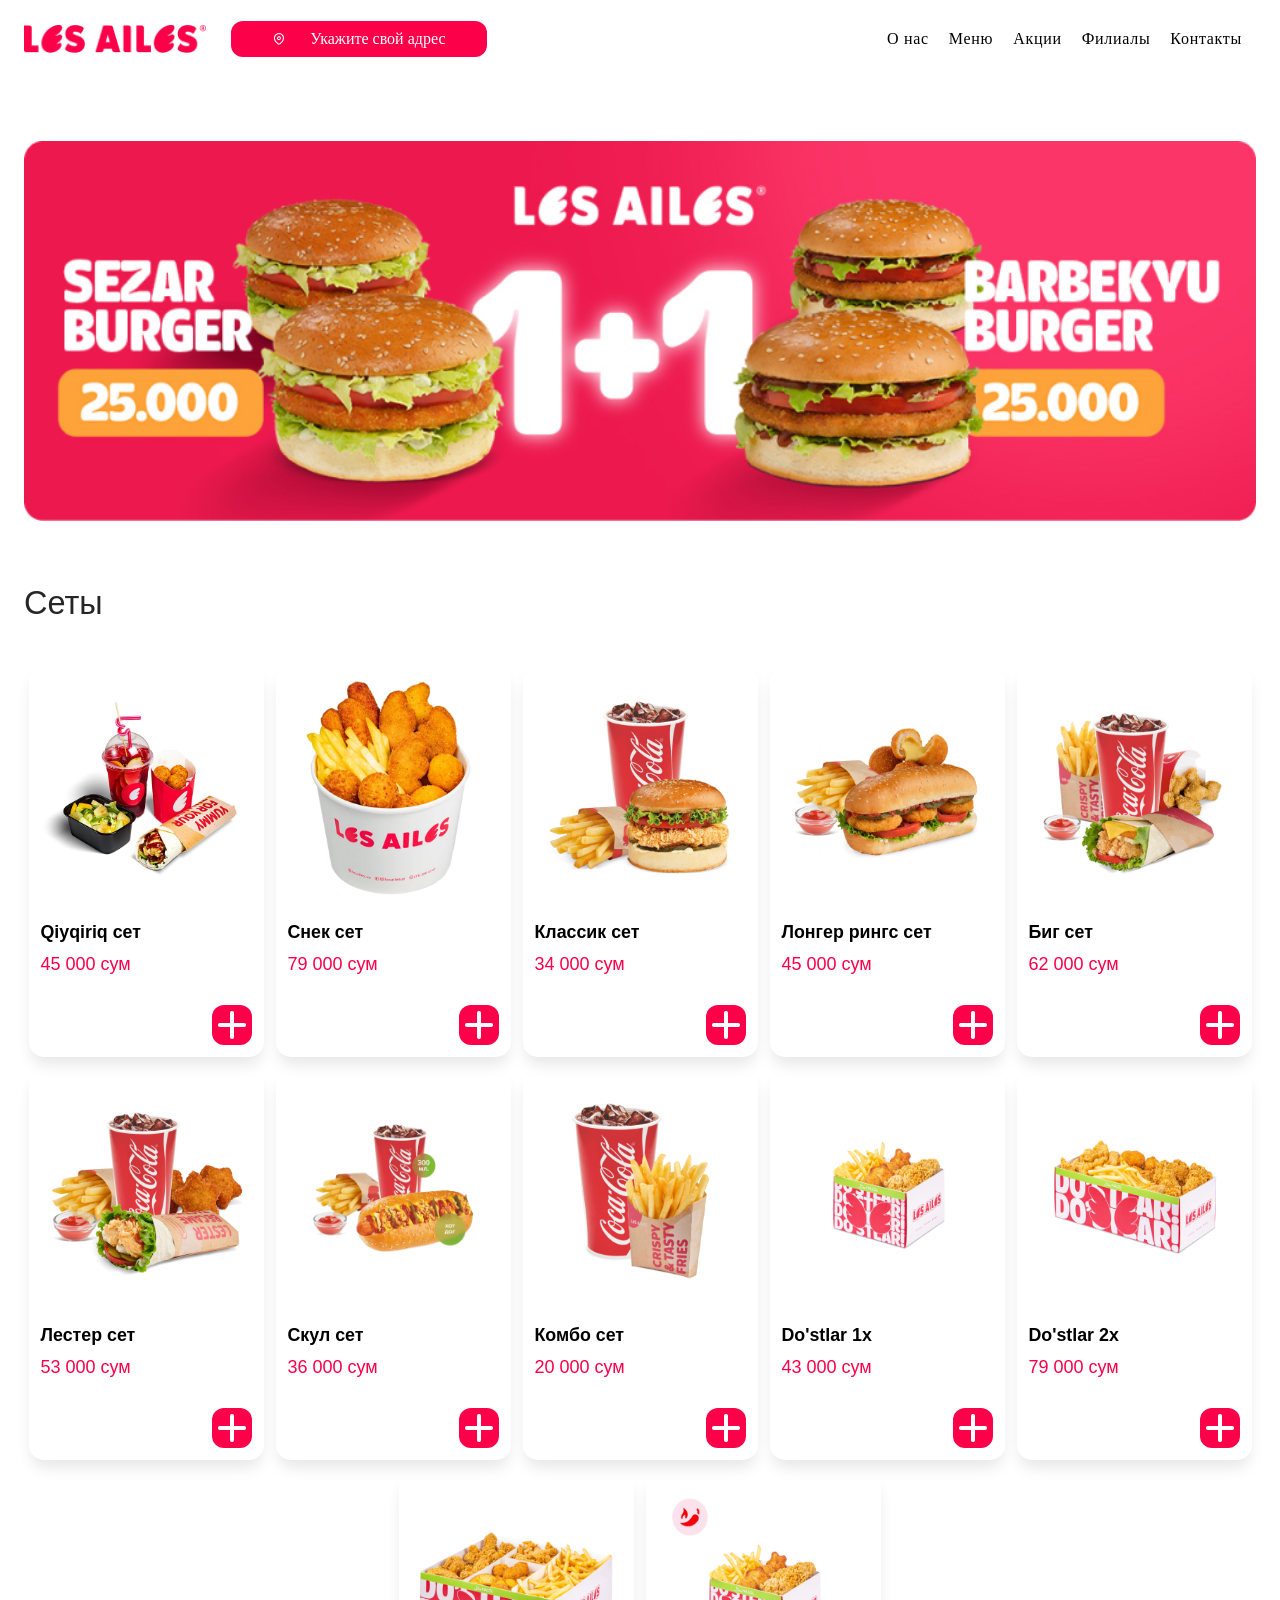
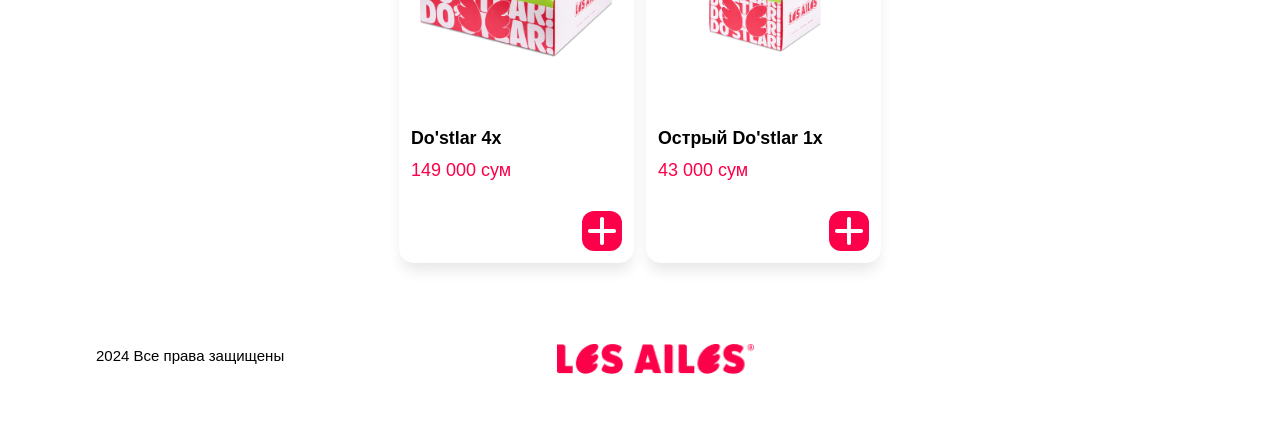
<file: index.html>
<!DOCTYPE html>
<html lang="en">

<head>
    <meta charset="UTF-8">
    <meta name="viewport" content="width=device-width, initial-scale=1.0">
    <title>LES AILES</title>
    <link rel="stylesheet" href="burger.css">
    <link rel="icon"
        href="[data-uri]">
</head>

<body>
    <header>
        <nav>
            <div id="df1">
                <img class="header_logo" height="28px" src="./imgs/header_logo.png" alt="">
                <div class="adres"> <img class="img1" src="./imgs/location.png" alt="">
                    <p class="adres_p">Укажите свой адрес</p>
                </div>
            </div>
            <ul class="nav">
                <li>O нас</li>
                <li>Меню</li>
                <li>Акции</li>
                <li>Филиалы</li>
                <li>Контакты</li>
            </ul>
            <img class="b_menu" src="/imgs/b_menu.svg" alt="">
        </nav>
    </header>
    <main>
        <div class="center"> <img class="B1_1" src="./imgs/Container.png" alt="">
            <img class="c2" src="./imgs/container2.jpg" alt="">
            <img class="c3" src="/imgs/container3.jpg" alt="">
        </div>
        <h1 class="Ceti">Сеты</h1>

        <section class="s1">
            <!-- box1 -->
            <div class="box"><img class="imgs" src="./imgs/qiyqiriq set.png">
                <p class="p1">Qiyqiriq сет</p>
                <p class="p2">45 000 сум</p>
                <div class="end">
                    <div class="x"><img class="swap1" src="./imgs/plus red.svg" alt=""><img src="./imgs/+.png"></div>
                </div>
            </div>

            <!-- box2 -->
            <div class="box"><img class="imgs" src="./imgs/snek.png">
                <p class="p1"> Снек сет</p>
                <p class="p2">79 000 сум</p>
                <div class="end">
                    <div class="x"><img class="swap1" src="./imgs/plus red.svg" alt=""><img src="./imgs/+.png"></div>
                </div>
            </div>

            <!-- box3 -->
            <div class="box"><img class="imgs" src="./imgs/klassik.png">
                <p class="p1">Классик сет</p>
                <p class="p2">34 000 сум</p>
                <div class="end">
                    <div class="x"><img class="swap1" src="./imgs/plus red.svg" alt=""><img src="./imgs/+.png"></div>
                </div>
            </div>

            <!-- box4 -->
            <div class="box"><img class="imgs" src="./imgs/longer.png">
                <p class="p1">Лонгер рингс сет</p>
                <p class="p2">45 000 сум</p>
                <div class="end">
                    <div class="x"><img class="swap1" src="./imgs/plus red.svg" alt=""><img src="./imgs/+.png"></div>
                </div>
            </div>
            <!-- box5 -->
            <div class="box"><img class="imgs" src="./imgs/big.png">
                <p class="p1">Биг сет</p>
                <p class="p2">62 000 сум</p>
                <div class="end">
                    <div class="x"><img class="swap1" src="./imgs/plus red.svg" alt=""><img src="./imgs/+.png"></div>
                </div>
            </div>
            <!-- box6 -->
            <div class="box"><img class="imgs" src="./imgs/lester.png">
                <p class="p1">Лестер сет</p>
                <p class="p2">53 000 сум</p>
                <div class="end">
                    <div class="x"><img class="swap1" src="./imgs/plus red.svg" alt=""><img src="./imgs/+.png"></div>
                </div>
            </div>
            <!-- box7 -->
            <div class="box"><img class="imgs" src="./imgs/skul.png">
                <p class="p1">Скул сет</p>
                <p class="p2">36 000 сум</p>
                <div class="end">
                    <div class="x"><img class="swap1" src="./imgs/plus red.svg" alt=""><img src="./imgs/+.png"></div>
                </div>
            </div>
            <!-- box8 -->
            <div class="box"><img class="imgs" src="./imgs/kombo set bolshoy.png">
                <p class="p1">Комбо сет</p>
                <p class="p2">20 000 сум</p>
                <div class="end">
                    <div class="x"><img class="swap1" src="./imgs/plus red.svg" alt=""><img src="./imgs/+.png"></div>
                </div>
            </div>
            <!-- box9 -->
            <div class="box"><img class="imgs" src="./imgs/dostlar 1.png">
                <p class="p1">Do'stlar 1x</p>
                <p class="p2">43 000 сум</p>
                <div class="end">
                    <div class="x"><img class="swap1" src="./imgs/plus red.svg" alt=""><img src="./imgs/+.png"></div>
                </div>
            </div>
            <!-- box10 -->
            <div class="box"><img class="imgs" src="./imgs/dostlar 2.png">
                <p class="p1">Do'stlar 2x</p>
                <p class="p2">79 000 сум</p>
                <div class="end">
                    <div class="x"><img class="swap1" src="./imgs/plus red.svg" alt=""><img src="./imgs/+.png"></div>
                </div>
            </div>
            <!-- box11 -->
            <div class="box"><img class="imgs" src="./imgs/dostlar 4.png">
                <p class="p1">Do'stlar 4x</p>
                <p class="p2">149 000 сум</p>
                <div class="end">
                    <div class="x"><img class="swap1" src="./imgs/plus red.svg" alt=""><img src="./imgs/+.png"></div>
                </div>
            </div>
            <!-- box12 -->
            <div class="box"><img class="imgs" src="./imgs/achiq dost.png">
                <p class="p1">Острый Do'stlar 1x</p>
                <p class="p2">43 000 сум</p>
                <div class="end">
                    <div class="x"><img class="swap1" src="./imgs/plus red.svg" alt=""><img src="./imgs/+.png"></div>
                </div>
            </div>
        </section>
    </main>
    <footer>
        <p class="footer_p">2024 Bce права защищены</p>
        <img class="footer_logo" src="./imgs/header_logo.png" alt="">
    </footer>
</body>

</html>
</file>
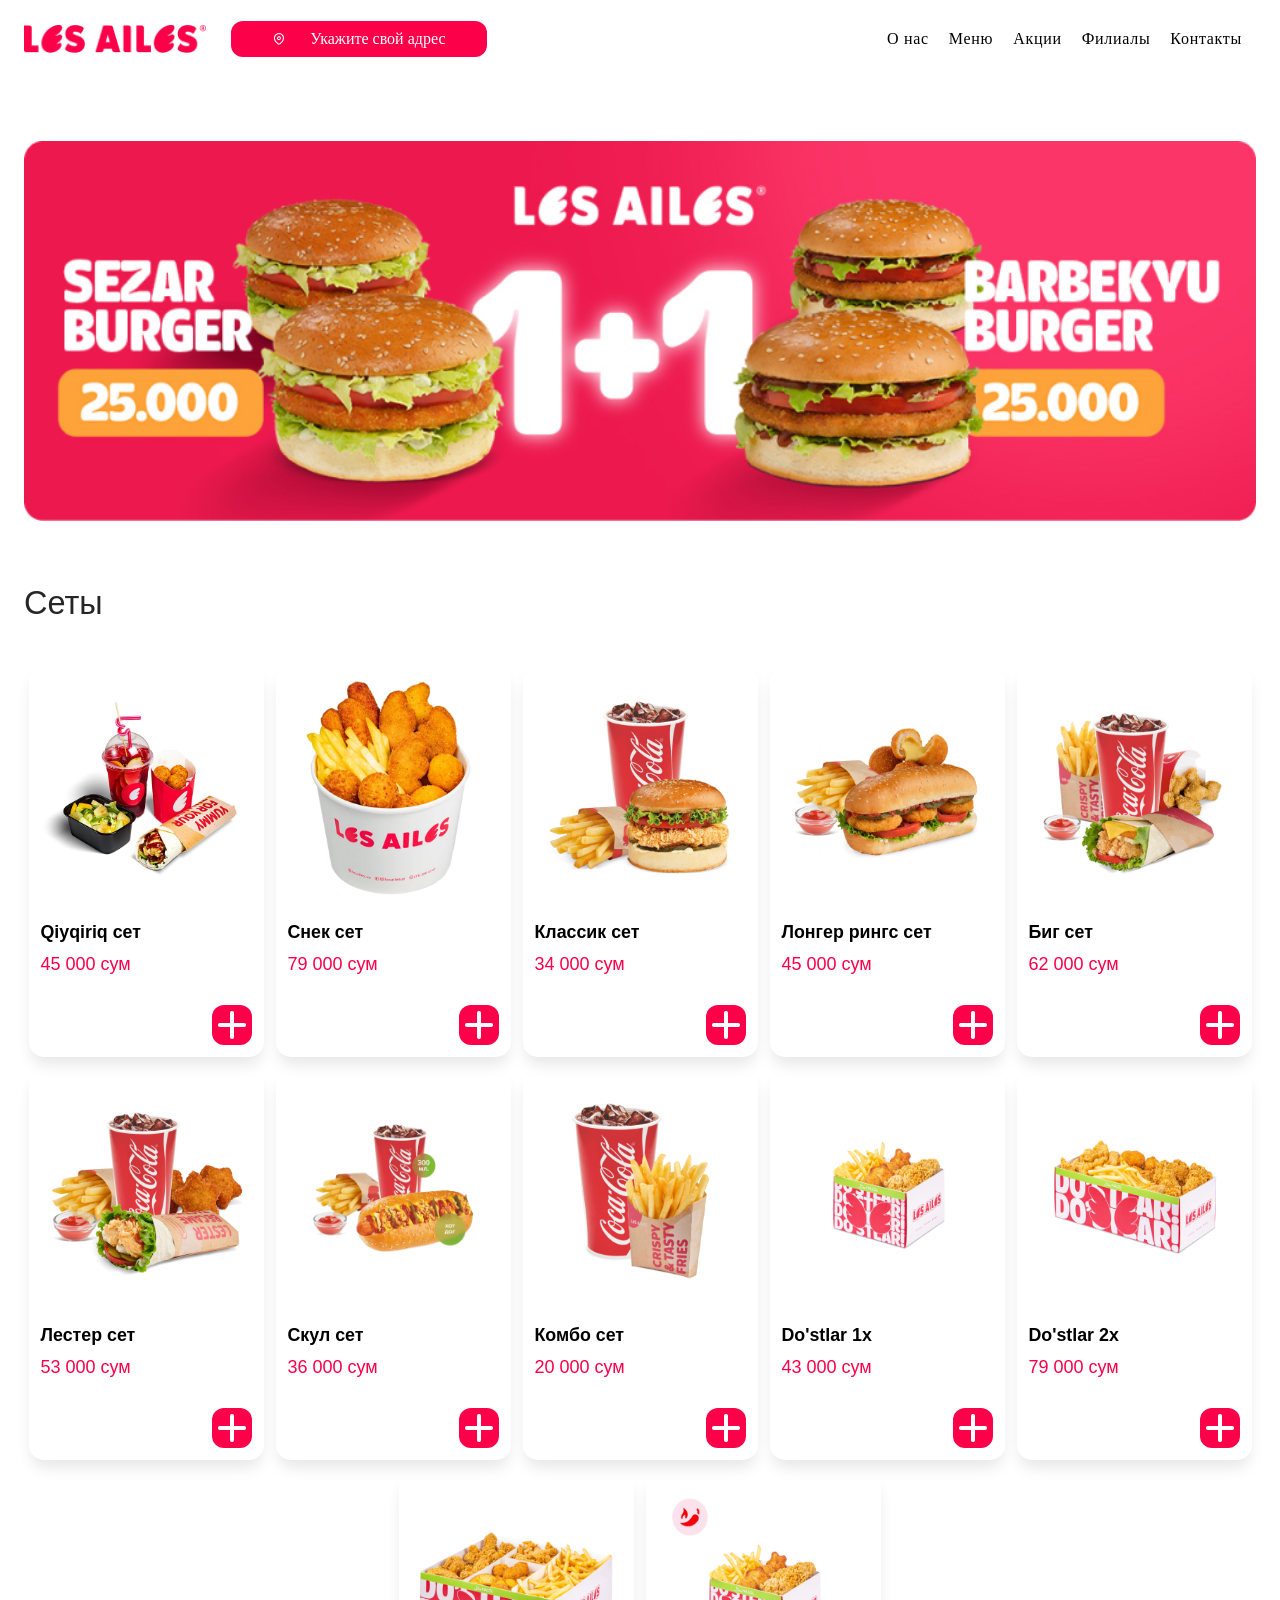
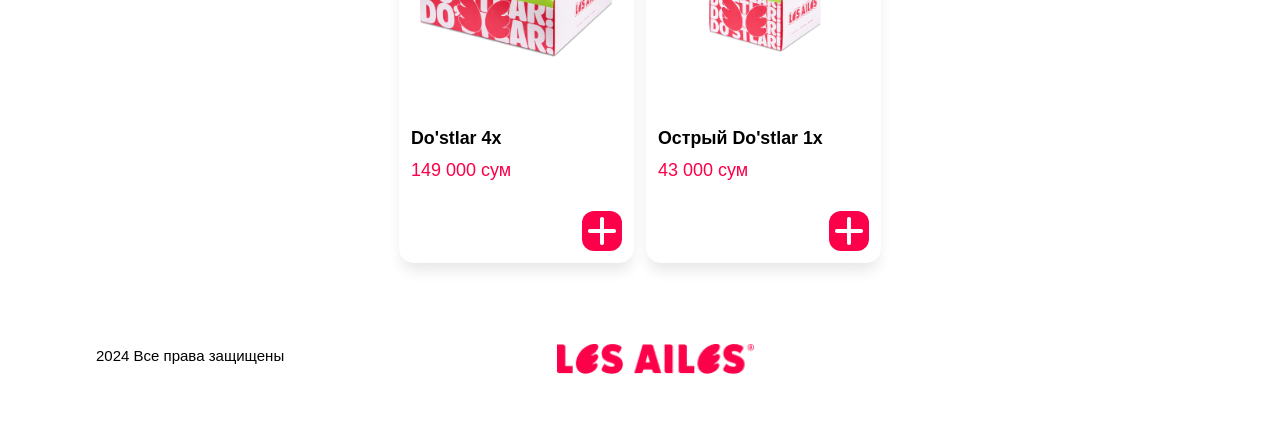
<file: burger.html>
<!DOCTYPE html>
<html lang="en">

<head>
    <meta charset="UTF-8">
    <meta name="viewport" content="width=device-width, initial-scale=1.0">
    <title>Document</title>
    <link rel="stylesheet" href="burger.css">
</head>

<body>
    <header>
        <nav>
            <div id="df1">
                <img class="header_logo" height="28px" src="./imgs/header_logo.png" alt="">
                <div class="adres"> <img class="img1" src="./imgs/location.png" alt="">
                    <p class="adres_p">Укажите свой адрес</p>
                </div>
            </div>
            <ul class="nav">
                <li>O нас</li>
                <li>Меню</li>
                <li>Акции</li>
                <li>Филиалы</li>
                <li>Контакты</li>
            </ul>
            <img class="b_menu" src="/imgs/b_menu.svg" alt="">
        </nav>
    </header>
    <main>
        <div class="center"> <img class="B1_1" src="./imgs/Container.png" alt="">
            <img class="c2" src="./imgs/container2.jpg" alt="">
            <img class="c3" src="/imgs/container3.jpg" alt="">
        </div>
        <h1 class="Ceti">Сеты</h1>

        <section class="s1">
            <!-- box1 -->
            <div class="box"><img class="imgs" src="./imgs/qiyqiriq set.png">
                <p class="p1">Qiyqiriq сет</p>
                <p class="p2">45 000 сум</p>
                <div class="end">
                    <div class="x"><img class="swap1" src="./imgs/plus red.svg" alt=""><img src="./imgs/+.png"></div>
                </div>
            </div>

            <!-- box2 -->
            <div class="box"><img class="imgs" src="./imgs/snek.png">
                <p class="p1"> Снек сет</p>
                <p class="p2">79 000 сум</p>
                <div class="end">
                    <div class="x"><img class="swap1" src="./imgs/plus red.svg" alt=""><img src="./imgs/+.png"></div>
                </div>
            </div>

            <!-- box3 -->
            <div class="box"><img class="imgs" src="./imgs/klassik.png">
                <p class="p1">Классик сет</p>
                <p class="p2">34 000 сум</p>
                <div class="end">
                    <div class="x"><img class="swap1" src="./imgs/plus red.svg" alt=""><img src="./imgs/+.png"></div>
                </div>
            </div>

            <!-- box4 -->
            <div class="box"><img class="imgs" src="./imgs/longer.png">
                <p class="p1">Лонгер рингс сет</p>
                <p class="p2">45 000 сум</p>
                <div class="end">
                    <div class="x"><img class="swap1" src="./imgs/plus red.svg" alt=""><img src="./imgs/+.png"></div>
                </div>
            </div>
            <!-- box5 -->
            <div class="box"><img class="imgs" src="./imgs/big.png">
                <p class="p1">Биг сет</p>
                <p class="p2">62 000 сум</p>
                <div class="end">
                    <div class="x"><img class="swap1" src="./imgs/plus red.svg" alt=""><img src="./imgs/+.png"></div>
                </div>
            </div>
            <!-- box6 -->
            <div class="box"><img class="imgs" src="./imgs/lester.png">
                <p class="p1">Лестер сет</p>
                <p class="p2">53 000 сум</p>
                <div class="end">
                    <div class="x"><img class="swap1" src="./imgs/plus red.svg" alt=""><img src="./imgs/+.png"></div>
                </div>
            </div>
            <!-- box7 -->
            <div class="box"><img class="imgs" src="./imgs/skul.png">
                <p class="p1">Скул сет</p>
                <p class="p2">36 000 сум</p>
                <div class="end">
                    <div class="x"><img class="swap1" src="./imgs/plus red.svg" alt=""><img src="./imgs/+.png"></div>
                </div>
            </div>
            <!-- box8 -->
            <div class="box"><img class="imgs" src="./imgs/kombo set bolshoy.png">
                <p class="p1">Комбо сет</p>
                <p class="p2">20 000 сум</p>
                <div class="end">
                    <div class="x"><img class="swap1" src="./imgs/plus red.svg" alt=""><img src="./imgs/+.png"></div>
                </div>
            </div>
            <!-- box9 -->
            <div class="box"><img class="imgs" src="./imgs/dostlar 1.png">
                <p class="p1">Do'stlar 1x</p>
                <p class="p2">43 000 сум</p>
                <div class="end">
                    <div class="x"><img class="swap1" src="./imgs/plus red.svg" alt=""><img src="./imgs/+.png"></div>
                </div>
            </div>
            <!-- box10 -->
            <div class="box"><img class="imgs" src="./imgs/dostlar 2.png">
                <p class="p1">Do'stlar 2x</p>
                <p class="p2">79 000 сум</p>
                <div class="end">
                    <div class="x"><img class="swap1" src="./imgs/plus red.svg" alt=""><img src="./imgs/+.png"></div>
                </div>
            </div>
            <!-- box11 -->
            <div class="box"><img class="imgs" src="./imgs/dostlar 4.png">
                <p class="p1">Do'stlar 4x</p>
                <p class="p2">149 000 сум</p>
                <div class="end">
                    <div class="x"><img class="swap1" src="./imgs/plus red.svg" alt=""><img src="./imgs/+.png"></div>
                </div>
            </div>
            <!-- box12 -->
            <div class="box"><img class="imgs" src="./imgs/achiq dost.png">
                <p class="p1">Острый Do'stlar 1x</p>
                <p class="p2">43 000 сум</p>
                <div class="end">
                    <div class="x"><img class="swap1" src="./imgs/plus red.svg" alt=""><img src="./imgs/+.png"></div>
                </div>
            </div>
        </section>
    </main>
    <footer>
        <p class="footer_p">2024 Bce права защищены</p>
        <img class="footer_logo" src="./imgs/header_logo.png" alt="">
    </footer>
</body>

</html>
</file>
<file: burger.css>
* {
    padding: 0;
    margin: 0;
    box-sizing: border-box;
    cursor: default;
}

main {
    padding: 0 24px;
}

nav {
    padding: 21px 38px 21px 24px;
    display: flex;
    justify-content: space-between;
}   

.s1 {
    margin-top: 44px;
    display: flex;
    justify-content: center;
    flex-wrap: wrap;
    gap: 12px;
}

.p1 {
    font-family: Arial, sans-serif;
    font-weight: 700;
    font-style: Bold;
    font-size: 17.81px;
    margin-bottom: 8px;
    line-height: 28px;
    letter-spacing: 0%;
    vertical-align: middle;

}

.p2 {
    margin-top: 8px;
    color: #FC004A;
    font-weight: 300;
    font-size: 18px;
    font-family: Arial, sans-serif;
}

.imgs {
    width: 100%;
    height: 60%;
    margin-bottom: 16px;
}

.nav {
    letter-spacing: .7px;
    gap: 20px;
    display: flex;
    align-items: center;
    list-style: none;
}

.box {
    padding: 12px;
    width: 235px;
    height: 391px;
    border-radius: 15px;
    box-shadow: 0px 4px 6px -4px #0000001A;
    box-shadow: 0px 10px 15px -3px #0000001A;

}

.nav li:hover {
    color: red;
    transform: scale(1.1);
}

.B1_1 {
    width: 100%;
    height: 380px;
    margin-top: 63px
}

.x {
    display: flex;
    align-items: center;
    justify-content: center;
    width: 40px;
    margin-top: 30px;
    height: 40px;
    background-color: #FC004A;
    border-radius: 12px;
}

.x:hover {
    border: 3px solid #FC004A;
    background-color: white;
}

.x:hover .swap1 {
    display: block;
}

.swap1 {
    position: absolute;
    height: 36px;
    display: none;
}

.adres {
    display: flex;
    align-items: center;
    justify-content: space-between;
    padding: 0 41px;
    background-color: #FC004A;
    width: 256px;
    height: 36px;
    color: white;
    border-radius: 12px;
}

.adres:hover {
    color: #FC004A;
    background-color: white;
    border: 2px solid #FC004A;
}

.adres:hover :first-child {
    filter: invert(35%) sepia(100%) saturate(7000%) hue-rotate(335deg) brightness(100%) contrast(100%);

}

#df1 {
    display: flex;
    align-items: center;
    gap: 25px;
}

.center {
    display: flex;
    justify-content: center;
}

.Ceti {
    font-size: 32.48px;
    font-family: sans-serif;
    font-weight: 500;
    color: #262626;
    margin-top: 64px;
}

.end {
    display: flex;
    justify-content: end;
}

footer {
    margin-top: 81px;
    display: flex;
    margin-left: 96px;
    gap: 273px;
    height: 80px;
}

.footer_logo {
    width: 197px;
    height: 30px;
}

.footer_p {
    font-family: Arial, Helvetica, sans-serif;
    font-weight: 400;
    font-style: Regular;
    font-size: 15px;
    line-height: 24px;
    letter-spacing: 0%;
    vertical-align: middle;

}

.b_menu {
    display: none;
    width: 30px;
}

.c2 {
    display: none;
}

.c3 {
    display: none;
}
@media(max-width:1145px) {
    .B1_1{
        width: 976px;
        height: 293px;
    }
}


@media(max-width:1000px) {
    .header_logo {
        display: none;
    }

    .c2 {
        display: block;
        width: 820px;
        margin-top: 60px;
    }

    .B1_1 {
        display: none;
    }
}

@media(max-width:865px) {
    .b_menu {
        display: block;
    }

    .nav {
        display: none;
    }

    .c2 {
        width: 700px;
        height: 250px;
    }

    footer {
        display: flex;
        justify-content: center;
        padding: 0;
        margin: 0;
        margin-top: 81px;
        gap: 200px;
    }

}

@media(max-width:776px) {

    footer {
        gap: 50px;
    }
    .Ceti{
        text-align: center;
    }
}


@media(max-width:745px) {
    .c2 {
        width: 570px;
        height: 220px;
    }
}

@media(max-width:600px) {
    .c2 {
        width: 475px;
        height: 190px;
    }

    .Ceti {
        margin-top: 50px;
    }
}



@media(max-width:500px) {
    .adres {
        width: 200px;
        padding: 0 30px;
    }

    .footer_logo {
        width: 130px;
        height: 20px;
    }

    .footer_p {
        font-size: 13px;
    }

    .adres_p {
        font-size: 12px;
    }

    .Ceti {
        margin-top: 40px;
    }

    nav {
        padding: 21px 24px 21px 24px;
    }

    .c2 {
        display: none;
    }

    .c3 {
        margin-top: 20px;
        display: block;
    }
}

@media(max-width:375px) {

    .adres {
        width: 160px;
        height: 34px;
        padding: 0 18px;
    }
    .Ceti{
        text-align: start;
        margin-left: 15px;
    }

    .c3 {
        width: 295px;
    }

    .adres_p {
        font-size: 11px;
    }

    footer {
        flex-direction: column;
        align-items: center;
        gap: 12px;
        margin-top: 50px;
    }
}

@media(max-width:319px) {
    .c3 {
        width: 280px;
    }
    .Ceti{
        margin-left: 0;
    }
}
</file>
